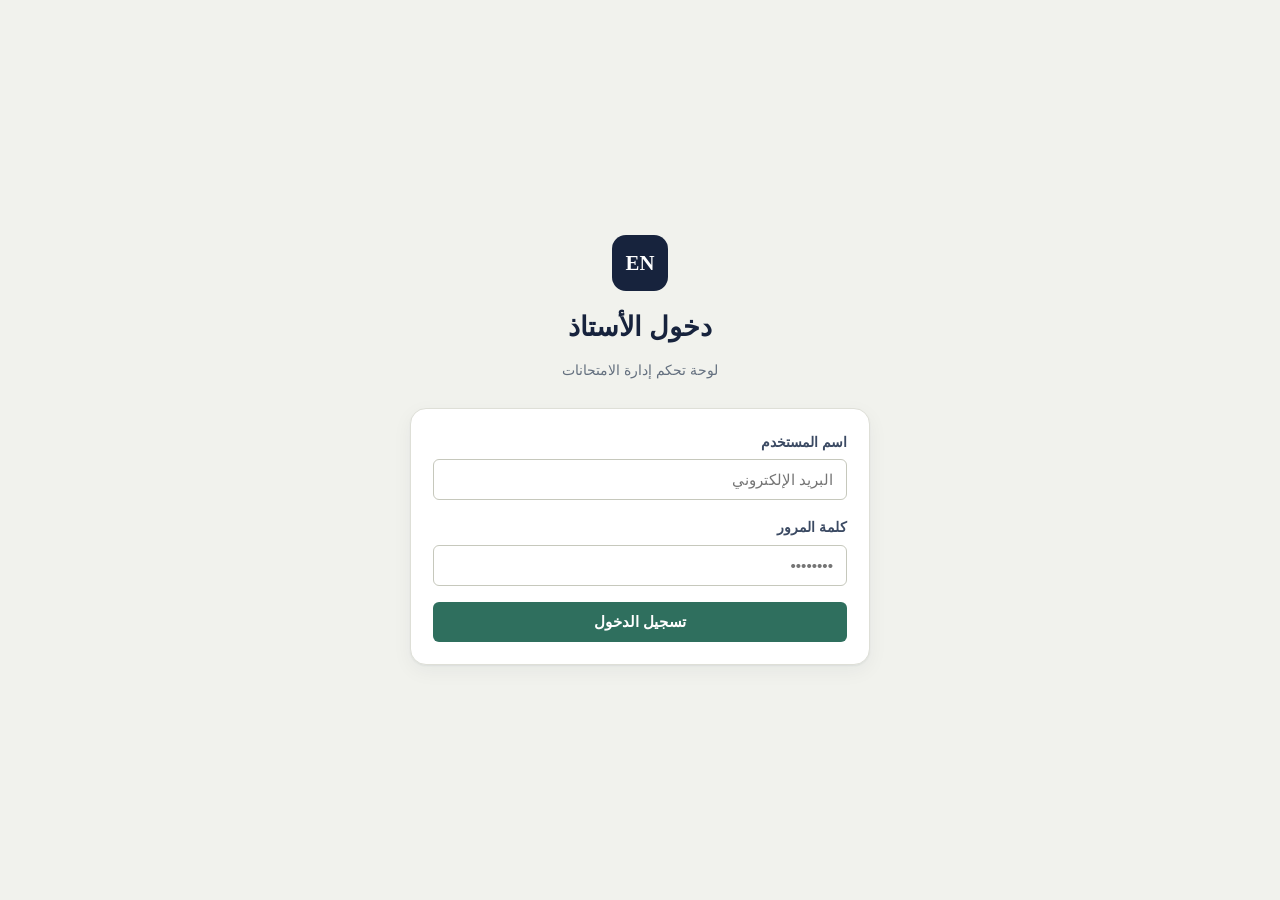
<file: index.html>
<!DOCTYPE html>
<html lang="ar" dir="rtl">
<head>
<meta charset="UTF-8" />
<meta http-equiv="refresh" content="0; url=teacher-login.html" />
<meta name="robots" content="noindex" />
<meta name="viewport" content="width=device-width, initial-scale=1" />
<title>نظام الامتحانات — الأستاذ</title>
<link rel="stylesheet" href="style.css" />
</head>
<body>
  <div class="center-page"><div class="container-narrow text-center">
    <a class="btn btn-primary btn-block" href="teacher-login.html">متابعة</a>
  </div></div>
</body>
</html>
</file>
<file: style.css>
/* =====================================================================
   نظام الامتحانات الإلكترونية — ورقة الأنماط الرئيسية
   فلسفة التصميم: لوحة أستاذ هادئة تشبه سجل تصحيح ورقي منظّم — حبر
   كحلي داكن + أخضر أكاديمي هادئ للأفعال الإيجابية + كهرمان محروق
   للتنبيهات. واجهة الطالب أبسط بكثير: بطاقة واحدة، تركيز كامل،
   بلا عناصر جانبية.
   ===================================================================== */

@import url('https://fonts.googleapis.com/css2?family=Tajawal:wght@400;500;700;900&family=Inter:wght@400;500;600;700&display=swap');

:root{
  --ink: #17233D;
  --ink-soft: #3B4A63;
  --muted: #64707F;
  --paper: #F1F2ED;
  --surface: #FFFFFF;
  --line: #DEDFD7;
  --line-strong: #C6C8BC;

  --accent: #2F6F5E;
  --accent-dark: #1F4F42;
  --accent-tint: #E4EEE9;

  --warn: #B5542A;
  --warn-tint: #F7E9DF;

  --danger: #A23B3B;
  --danger-tint: #F6E4E1;

  --info: #2C5985;
  --info-tint: #E4EDF5;

  --radius-s: 6px;
  --radius-m: 10px;
  --radius-l: 16px;
  --shadow: 0 1px 2px rgba(23,35,61,.06), 0 6px 20px rgba(23,35,61,.05);
}

*{box-sizing:border-box;}
html,body{margin:0;padding:0;}
body{
  font-family:'Tajawal', 'Inter', sans-serif;
  background:var(--paper);
  color:var(--ink);
  line-height:1.6;
  min-height:100vh;
}
body[dir="rtl"]{direction:rtl;}

/* نص إنجليزي داخل سياق عربي: يبقى LTR بغض النظر عن اتجاه الصفحة */
.ltr, .exam-code, .timer, input[type="email"], .mono{
  direction:ltr;
  unicode-bidi:isolate;
  font-family:'Inter', sans-serif;
  text-align:left;
}

h1,h2,h3,h4{
  font-family:'Tajawal', sans-serif;
  font-weight:700;
  color:var(--ink);
  margin:0 0 .4em;
}
h1{font-size:1.7rem;}
h2{font-size:1.3rem;}
h3{font-size:1.08rem;}
p{margin:0 0 .8em; color:var(--ink-soft);}
a{color:var(--accent-dark);}

/* ---------- الحاويات العامة ---------- */
.page{max-width:1180px; margin:0 auto; padding:28px 20px 60px;}
.center-page{
  min-height:100vh; display:flex; align-items:center; justify-content:center;
  padding:20px;
}
.container-narrow{max-width:460px; width:100%;}

/* ---------- شريط التنقل العلوي ---------- */
.topbar{
  background:var(--surface);
  border-bottom:1px solid var(--line);
  padding:14px 24px;
  display:flex; align-items:center; justify-content:space-between; gap:12px;
  position:sticky; top:0; z-index:20;
}
.topbar .brand{display:flex; align-items:center; gap:10px; font-weight:700; font-size:1.05rem;}
.brand .mark{
  width:34px; height:34px; border-radius:8px; background:var(--ink);
  color:#fff; display:flex; align-items:center; justify-content:center;
  font-family:'Inter'; font-weight:700; font-size:.95rem;
}
.topbar .user-chip{display:flex; align-items:center; gap:10px; color:var(--muted); font-size:.92rem;}

/* ---------- تخطيط لوحة الأستاذ (شريط جانبي) ---------- */
.dash{display:flex; min-height:100vh;}
.sidebar{
  width:230px; flex:0 0 230px; background:var(--ink); color:#EDEFEA;
  padding:22px 16px; position:sticky; top:0; height:100vh;
}
.sidebar .brand{color:#fff; font-weight:700; padding:0 6px 22px; font-size:1.05rem; display:flex; gap:10px; align-items:center;}
.sidebar nav a{
  display:block; color:#C7CEDB; text-decoration:none; padding:10px 12px;
  border-radius:var(--radius-s); margin-bottom:4px; font-size:.94rem;
}
.sidebar nav a.active, .sidebar nav a:hover{background:rgba(255,255,255,.09); color:#fff;}
.dash-main{flex:1; min-width:0;}
.dash-content{padding:26px 30px 60px; max-width:1100px;}
.dash-header{
  background:var(--surface); border-bottom:1px solid var(--line);
  padding:16px 30px; display:flex; align-items:center; justify-content:space-between;
  position:sticky; top:0; z-index:15;
}

/* ---------- بطاقات ---------- */
.card{
  background:var(--surface); border:1px solid var(--line); border-radius:var(--radius-l);
  padding:22px; box-shadow:var(--shadow);
}
.card + .card{margin-top:18px;}

.stat-grid{display:grid; grid-template-columns:repeat(auto-fit, minmax(160px,1fr)); gap:14px; margin-bottom:22px;}
.stat-card{
  background:var(--surface); border:1px solid var(--line); border-radius:var(--radius-m);
  padding:16px 18px;
}
.stat-card .num{font-family:'Inter'; font-size:1.7rem; font-weight:700; color:var(--ink);}
.stat-card .label{color:var(--muted); font-size:.86rem; margin-top:2px;}

/* ---------- أزرار ---------- */
.btn{
  display:inline-flex; align-items:center; justify-content:center; gap:6px;
  border:1px solid transparent; border-radius:var(--radius-s);
  padding:10px 18px; font-size:.94rem; font-weight:600; cursor:pointer;
  font-family:inherit; transition:background .15s, border-color .15s, opacity .15s;
  text-decoration:none;
}
.btn:disabled{opacity:.55; cursor:not-allowed;}
.btn-primary{background:var(--accent); color:#fff;}
.btn-primary:hover:not(:disabled){background:var(--accent-dark);}
.btn-outline{background:transparent; border-color:var(--line-strong); color:var(--ink);}
.btn-outline:hover:not(:disabled){background:var(--paper);}
.btn-danger{background:var(--danger); color:#fff;}
.btn-danger:hover:not(:disabled){background:#832d2d;}
.btn-warn{background:var(--warn); color:#fff;}
.btn-sm{padding:6px 12px; font-size:.82rem;}
.btn-block{width:100%;}
.btn-link{background:none; border:none; color:var(--accent-dark); cursor:pointer; padding:0; font-weight:600; text-decoration:underline; font-size:.9rem;}

/* ---------- نماذج ---------- */
.field{margin-bottom:16px;}
.field label{display:block; font-size:.88rem; font-weight:600; color:var(--ink-soft); margin-bottom:6px;}
.field .hint{font-size:.78rem; color:var(--muted); margin-top:4px;}
input[type="text"], input[type="password"], input[type="email"],
input[type="number"], input[type="datetime-local"], textarea, select{
  width:100%; padding:11px 13px; border:1px solid var(--line-strong); border-radius:var(--radius-s);
  font-size:.95rem; font-family:inherit; background:#fff; color:var(--ink);
}
textarea{resize:vertical; min-height:80px;}
input:focus, textarea:focus, select:focus{
  outline:2px solid var(--accent); outline-offset:1px; border-color:var(--accent);
}
.form-row{display:flex; gap:14px; flex-wrap:wrap;}
.form-row > .field{flex:1; min-width:180px;}

/* ---------- تنبيهات ---------- */
.alert{
  padding:12px 16px; border-radius:var(--radius-m); font-size:.9rem; margin-bottom:16px;
  border:1px solid transparent; display:flex; gap:10px; align-items:flex-start;
}
.alert-success{background:var(--accent-tint); color:var(--accent-dark); border-color:#BFDBCF;}
.alert-error{background:var(--danger-tint); color:var(--danger); border-color:#E7C3BE;}
.alert-warn{background:var(--warn-tint); color:var(--warn); border-color:#E9CBB2;}
.alert-info{background:var(--info-tint); color:var(--info); border-color:#C4D6E7;}
.hidden{display:none !important;}

/* ---------- شارات الحالة ---------- */
.badge{display:inline-block; padding:3px 11px; border-radius:99px; font-size:.78rem; font-weight:600;}
.badge-draft{background:#EAEAE4; color:#5A5D53;}
.badge-published{background:var(--accent-tint); color:var(--accent-dark);}
.badge-closed{background:var(--danger-tint); color:var(--danger);}
.badge-progress{background:var(--info-tint); color:var(--info);}
.badge-submitted{background:var(--accent-tint); color:var(--accent-dark);}
.badge-graded{background:#EDE6F5; color:#5B3E85;}

/* ---------- جداول ---------- */
table{width:100%; border-collapse:collapse; font-size:.92rem;}
th, td{padding:11px 12px; text-align:right; border-bottom:1px solid var(--line);}
body[dir="rtl"] table{text-align:right;}
th{color:var(--muted); font-weight:600; font-size:.82rem;}
tbody tr:hover{background:var(--paper);}
.table-wrap{overflow-x:auto;}
.row-link{cursor:pointer;}
.row-link:hover{background:var(--accent-tint) !important;}

/* ---------- نافذة تأكيد (Modal) ---------- */
.modal-backdrop{
  position:fixed; inset:0; background:rgba(23,35,61,.5); display:flex;
  align-items:center; justify-content:center; z-index:100; padding:20px;
}
.modal{
  background:#fff; border-radius:var(--radius-l); padding:24px; max-width:420px; width:100%;
  box-shadow:0 20px 50px rgba(0,0,0,.25);
}
.modal .actions{display:flex; gap:10px; justify-content:flex-end; margin-top:18px;}

/* ---------- صفحات الدخول ---------- */
.login-hero{
  text-align:center; margin-bottom:26px;
}
.login-hero .mark{
  width:56px; height:56px; border-radius:14px; background:var(--ink); color:#fff;
  display:flex; align-items:center; justify-content:center; margin:0 auto 14px;
  font-family:'Inter'; font-weight:700; font-size:1.3rem;
}
.role-switch{display:flex; gap:8px; justify-content:center; margin-top:16px; font-size:.88rem;}

/* ---------- بطاقة سؤال (إنشاء/إدارة الأسئلة) ---------- */
.q-card{border:1px solid var(--line); border-radius:var(--radius-m); padding:16px; margin-bottom:12px; background:#fff;}
.q-card .q-head{display:flex; justify-content:space-between; align-items:center; margin-bottom:10px;}
.q-order-btns{display:flex; flex-direction:column; gap:2px;}
.q-order-btns button{border:1px solid var(--line-strong); background:#fff; border-radius:4px; width:26px; height:22px; cursor:pointer;}
.opt-row{display:flex; align-items:center; gap:10px; margin-bottom:8px;}
.opt-row input[type="text"]{flex:1;}

/* ---------- صفحة الامتحان (واجهة الطالب) ---------- */
.exam-shell{max-width:760px; margin:0 auto; padding:0 16px 80px;}
.exam-topbar{
  position:sticky; top:0; background:var(--surface); border-bottom:1px solid var(--line);
  padding:14px 18px; display:flex; align-items:center; justify-content:space-between;
  z-index:30; margin-bottom:20px;
}
.timer{
  font-size:1.4rem; font-weight:700; background:var(--ink); color:#fff;
  padding:6px 16px; border-radius:var(--radius-s); letter-spacing:1px;
}
.timer.danger{background:var(--danger); animation:pulse 1s infinite;}
@keyframes pulse{0%,100%{opacity:1;}50%{opacity:.72;}}
.question-block{margin-bottom:22px;}
.question-block .qn{font-size:.82rem; color:var(--muted); margin-bottom:4px; font-weight:600;}
.question-block .qtext{font-size:1.02rem; font-weight:500; color:var(--ink); margin-bottom:14px;}
.choice{
  display:flex; align-items:center; gap:10px; padding:12px 14px; border:1px solid var(--line-strong);
  border-radius:var(--radius-m); margin-bottom:8px; cursor:pointer; background:#fff;
}
.choice:hover{border-color:var(--accent);}
.choice.selected{border-color:var(--accent); background:var(--accent-tint);}
.choice input{accent-color:var(--accent);}
.violation-toast{
  position:fixed; bottom:18px; inset-inline:0; margin:0 auto; max-width:420px;
  background:var(--warn); color:#fff; padding:12px 18px; border-radius:var(--radius-m);
  box-shadow:0 10px 30px rgba(0,0,0,.25); z-index:200; text-align:center; font-size:.9rem;
}

/* منع تحديد النص أثناء الامتحان (أفضل بديل داخل حدود المتصفح) */
.no-select{user-select:none; -webkit-user-select:none;}

/* ---------- مساعدات عامة ---------- */
.flex{display:flex;}
.flex-between{display:flex; align-items:center; justify-content:space-between;}
.gap-8{gap:8px;} .gap-12{gap:12px;} .gap-16{gap:16px;}
.mt-8{margin-top:8px;} .mt-16{margin-top:16px;} .mt-24{margin-top:24px;}
.mb-0{margin-bottom:0;}
.muted{color:var(--muted); font-size:.88rem;}
.text-center{text-align:center;}
.small{font-size:.82rem;}
.empty-state{text-align:center; padding:50px 20px; color:var(--muted);}
.spinner{
  width:18px; height:18px; border:2px solid rgba(255,255,255,.4); border-top-color:#fff;
  border-radius:50%; display:inline-block; animation:spin .7s linear infinite;
}
@keyframes spin{to{transform:rotate(360deg);}}

@media (max-width: 860px){
  .dash{flex-direction:column;}
  .sidebar{width:100%; flex:none; height:auto; position:static; padding:14px;}
  .sidebar nav{display:flex; overflow-x:auto; gap:4px;}
  .sidebar nav a{white-space:nowrap; margin-bottom:0;}
  .dash-content{padding:18px 14px;}
  .form-row{flex-direction:column;}
}

/* ---------- تعليمات الطالب قبل الامتحان + سجل المخالفات ---------- */
.rules-box{
  background:var(--warn-tint); color:var(--ink); border:1px solid #E9CBB2;
  border-radius:var(--radius-m); padding:14px 16px; margin-bottom:18px; font-size:.9rem; line-height:1.8;
}
.rules-box h3{margin:0 0 8px; font-size:1rem; color:var(--warn);}
.rules-box ul{margin:0 0 12px; padding-inline-start:20px;}
.rules-box li{margin-bottom:4px;}
.rules-box .consent{display:flex; align-items:center; gap:8px; font-weight:600; cursor:pointer;}
.rules-box .consent input{width:18px; height:18px; accent-color:var(--accent);}
.exam-notice{
  background:var(--warn-tint); color:var(--warn); border:1px solid #E9CBB2;
  border-radius:var(--radius-m); padding:10px 14px; margin-bottom:18px; font-size:.86rem;
}
.viol-badge{
  display:inline-block; font-size:.78rem; font-weight:700; padding:2px 10px; border-radius:999px;
  background:var(--danger-tint); color:var(--danger); margin-inline-start:8px;
}
.viol-badge.zero{background:var(--accent-tint); color:var(--accent-dark);}
.viol-list{list-style:none; margin:12px 0 0; padding:0;}
.viol-list li{
  display:flex; justify-content:space-between; gap:12px; flex-wrap:wrap;
  padding:9px 0; border-bottom:1px solid var(--line); font-size:.9rem;
}
.viol-list li:last-child{border-bottom:none;}
.viol-list .when{color:var(--muted); font-size:.82rem;}

/* تصنيف الطلاب */
.rank-num{font-weight:700;}
.cat-badge{display:inline-block;padding:2px 10px;border-radius:999px;font-size:.85em;font-weight:600;}
.cat-excellent{background:#DDF3E4;color:#1E6B3A;}
.cat-verygood{background:#E3F0FB;color:#1F5A8A;}
.cat-good{background:#EDE6F5;color:#5B3E85;}
.cat-pass{background:#FFF3D6;color:#8A6100;}
.cat-weak{background:#FBE3E3;color:#9B2C2C;}

.sort-bar{display:flex; align-items:center; gap:10px; flex-wrap:wrap;}
.sort-bar select{max-width:280px;}

.viol-cell{display:flex; flex-direction:column; gap:4px; align-items:flex-start;}
.viol-chips{display:flex; flex-wrap:wrap; gap:4px;}
.viol-chip{background:#FBE3E3; color:#9B2C2C; border-radius:6px; padding:1px 8px; font-size:.8em; white-space:nowrap;}
</file>
